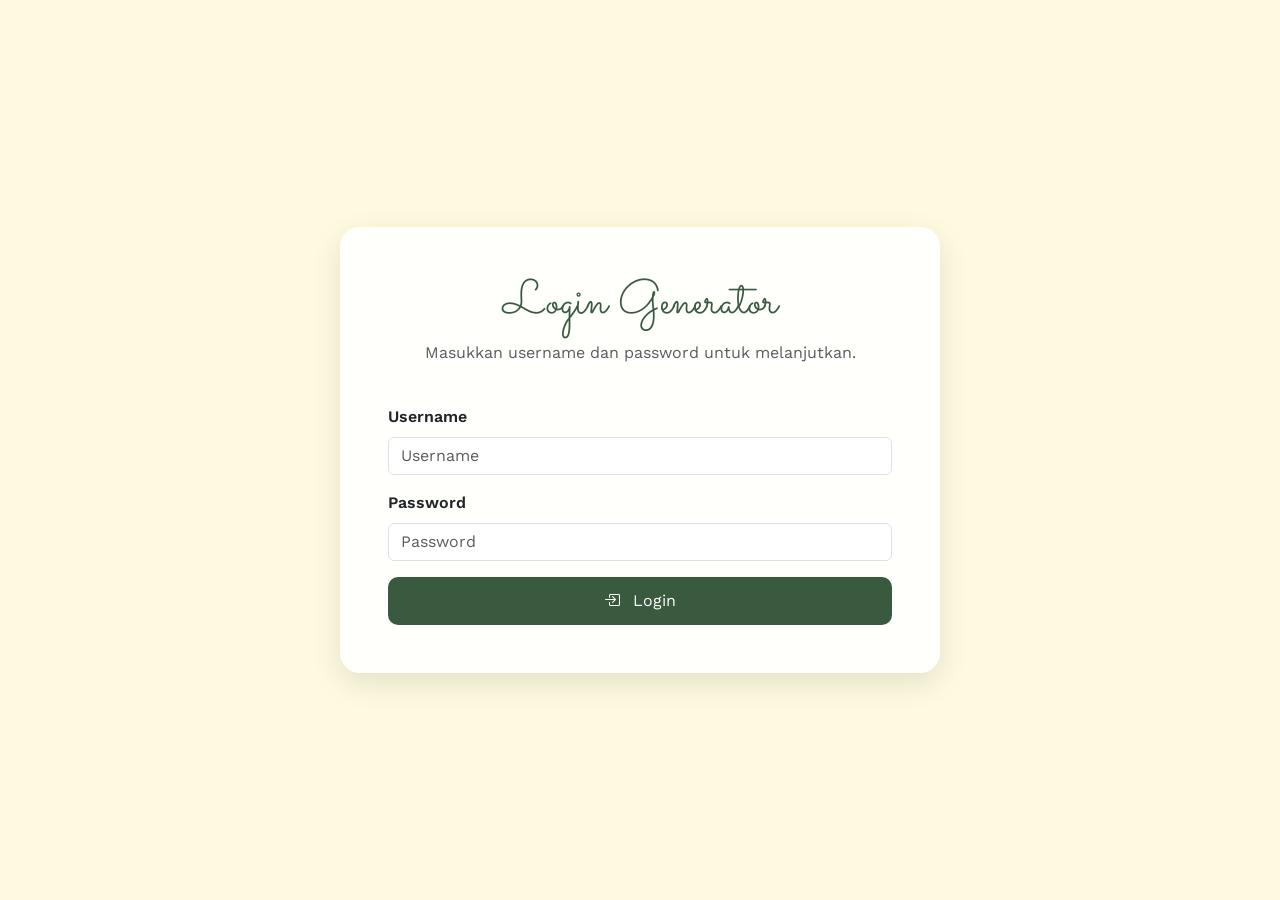
<file: generator.html>
<!DOCTYPE html>
<html lang="id">
<head>
    <meta charset="UTF-8">
    <meta name="viewport" content="width=device-width, initial-scale=1.0">
    <title>Generator Undangan - Yusfi & Marwah</title>
    <link href="https://cdn.jsdelivr.net/npm/bootstrap@5.3.3/dist/css/bootstrap.min.css" rel="stylesheet">
    <link rel="stylesheet" href="https://cdn.jsdelivr.net/npm/bootstrap-icons@1.11.3/font/bootstrap-icons.min.css">
    <link href="https://fonts.googleapis.com/css2?family=Sacramento&family=Work+Sans:wght@300;400;600&display=swap" rel="stylesheet">
    <style>
        :root {
            --sage: #a3b18a;
            --dark-sage: #3a5a40;
            --beige: #fefae0;
            --earth: #d4a373;
        }
        body {
            font-family: 'Work Sans', sans-serif;
            background-color: var(--beige);
            color: var(--dark-sage);
            min-height: 100vh;
            display: flex;
            align-items: center;
            justify-content: center;
            padding: 20px;
        }
        .card {
            border: none;
            border-radius: 20px;
            box-shadow: 0 10px 30px rgba(0,0,0,0.1);
            max-width: 600px;
            width: 100%;
            background-color: rgba(255, 255, 255, 0.9);
            backdrop-filter: blur(10px);
        }
        h2 {
            font-family: 'Sacramento', cursive;
            font-size: 3rem;
            color: var(--dark-sage);
        }
        .btn-primary {
            background-color: var(--dark-sage);
            border: none;
            padding: 12px;
            border-radius: 10px;
        }
        .btn-primary:hover {
            background-color: var(--sage);
        }
        .form-label {
            font-weight: 600;
        }
        .result-box {
            background-color: #f8f9fa;
            border-radius: 10px;
            padding: 15px;
            margin-top: 20px;
        }
    </style>
</head>
<body>

<div id="login-screen" class="card p-4 p-md-5">
    <div class="text-center mb-4">
        <h2>Login Generator</h2>
        <p class="text-muted">Masukkan username dan password untuk melanjutkan.</p>
    </div>
    <div class="mb-3">
        <label for="username" class="form-label">Username</label>
        <input type="text" id="username" class="form-control" placeholder="Username">
    </div>
    <div class="mb-3">
        <label for="password" class="form-label">Password</label>
        <input type="password" id="password" class="form-control" placeholder="Password">
    </div>
    <button class="btn btn-primary w-100" onclick="checkLogin()">
        <i class="bi bi-box-arrow-in-right me-2"></i> Login
    </button>
</div>

<div id="generator-content" class="card p-4 p-md-5" style="display: none;">
    <ul class="nav nav-tabs mb-4" id="adminTab" role="tablist">
        <li class="nav-item" role="presentation">
            <button class="nav-link active" id="invite-tab" data-bs-toggle="tab" data-bs-target="#invite" type="button" role="tab" aria-controls="invite" aria-selected="true">Generator Link</button>
        </li>
        <li class="nav-item" role="presentation">
            <button class="nav-link" id="settings-tab" data-bs-toggle="tab" data-bs-target="#settings" type="button" role="tab" aria-controls="settings" aria-selected="false">Pengaturan Undangan</button>
        </li>
    </ul>

    <div class="tab-content" id="adminTabContent">
        <!-- TAB 1: GENERATOR -->
        <div class="tab-pane fade show active" id="invite" role="tabpanel" aria-labelledby="invite-tab">
            <div class="mb-3">
                <label for="guest-name" class="form-label">Nama Tamu</label>
                <input type="text" id="guest-name" class="form-control" placeholder="Contoh: Bapak Tedi & Keluarga">
            </div>

            <button class="btn btn-primary w-100 mb-4" onclick="generateInvitation()">
                <i class="bi bi-magic me-2"></i> Generate Link & Pesan
            </button>

            <div id="result-container" style="display: none;">
                <div class="result-box">
                    <label for="generated-link" class="form-label">Link Undangan:</label>
                    <div class="input-group mb-3">
                        <input type="text" id="generated-link" class="form-control" readonly>
                        <button class="btn btn-outline-secondary" onclick="copyToClipboard('generated-link')">
                            <i class="bi bi-copy"></i> Salin
                        </button>
                    </div>

                    <label for="generated-message" class="form-label">Pesan WhatsApp:</label>
                    <textarea id="generated-message" class="form-control mb-3" rows="10" readonly></textarea>
                    
                    <button class="btn btn-success w-100" onclick="shareWhatsApp()">
                        <i class="bi bi-whatsapp me-2"></i> Kirim via WhatsApp
                    </button>
                </div>
            </div>
        </div>

        <!-- TAB 2: SETTINGS -->
        <div class="tab-pane fade" id="settings" role="tabpanel" aria-labelledby="settings-tab">
            <p class="text-muted small mb-4">Ubah detail pernikahan di bawah ini, lalu klik "Generate Config" untuk mendapatkan kode yang baru.</p>
            
            <div class="row g-3">
                <div class="col-md-6">
                    <label class="form-label">Nama Panggilan Pria</label>
                    <input type="text" id="groom-nick" class="form-control" value="Yusfi">
                </div>
                <div class="col-md-6">
                    <label class="form-label">Nama Panggilan Wanita</label>
                    <input type="text" id="bride-nick" class="form-control" value="Marwah">
                </div>
                <div class="col-12">
                    <label class="form-label">Nama Lengkap Pria</label>
                    <input type="text" id="groom-full" class="form-control" value="Yusuf Supriyadi">
                </div>
                <div class="col-12">
                    <label class="form-label">Nama Orang Tua Pria</label>
                    <input type="text" id="groom-parents" class="form-control" value="Putra dari Bpk. Selamet Riyadi & Ibu Munyati">
                </div>
                <div class="col-12">
                    <label class="form-label">Nama Lengkap Wanita</label>
                    <input type="text" id="bride-full" class="form-control" value="Marwah Aulia">
                </div>
                <div class="col-12">
                    <label class="form-label">Nama Orang Tua Wanita</label>
                    <input type="text" id="bride-parents" class="form-control" value="Putri dari Bpk. Lorem Ipsum & Ibu Ipsum Loren">
                </div>
                <div class="col-12 border-top pt-3">
                    <label class="form-label">Tanggal Acara Utama (Tampilan)</label>
                    <input type="text" id="event-date" class="form-control" value="Sabtu, 21 Juni 2025">
                </div>
                <div class="col-12">
                    <label class="form-label">Tanggal Countdown (ISO Format)</label>
                    <input type="text" id="event-iso" class="form-control" value="2025-06-21T08:00:00">
                </div>
                <div class="col-12">
                    <label class="form-label">Link Google Maps (URL)</label>
                    <input type="text" id="maps-link" class="form-control" value="https://maps.app.goo.gl/uQsAwfTTj4KM1hBF6">
                </div>
                <div class="col-12 border-top pt-3">
                    <label class="form-label">Turut Mengundang (Pisahkan dengan koma)</label>
                    <textarea id="turut-mengundang" class="form-control" rows="3">Keluarga Besar Bpk. Selamet Riyadi, Keluarga Besar Bpk. Lorem Ipsum, Sahabat & Rekan Kerja</textarea>
                </div>
            </div>

            <button class="btn btn-dark w-100 mt-4" onclick="updateConfig()">
                <i class="bi bi-code-slash me-2"></i> Generate Config Code
            </button>

            <div id="config-result-container" style="display: none;" class="mt-4">
                <label class="form-label text-danger fw-bold">Salin dan Timpa isi file config.js dengan kode ini:</label>
                <textarea id="generated-config" class="form-control bg-dark text-success" rows="10" readonly></textarea>
                <button class="btn btn-outline-dark btn-sm mt-2" onclick="copyToClipboard('generated-config')">Salin Kode</button>
            </div>
        </div>
    </div>
    
    <div class="text-center mt-5">
        <a href="index.html" class="text-decoration-none small text-muted">
            <i class="bi bi-arrow-left"></i> Kembali ke Undangan
        </a>
    </div>
</div>

<script src="https://cdn.jsdelivr.net/npm/bootstrap@5.3.3/dist/js/bootstrap.bundle.min.js"></script>
<script>
    function updateConfig() {
        const config = {
            couple: {
                groom: {
                    nickname: document.getElementById('groom-nick').value,
                    fullName: document.getElementById('groom-full').value,
                    parents: document.getElementById('groom-parents').value,
                    photo: "img/cowo1.jpg"
                },
                bride: {
                    nickname: document.getElementById('bride-nick').value,
                    fullName: document.getElementById('bride-full').value,
                    parents: document.getElementById('bride-parents').value,
                    photo: "img/cewe1.jpg"
                }
            },
            event: {
                date: document.getElementById('event-date').value,
                timestamp: document.getElementById('event-iso').value,
                location: "Gedung BellaVista",
                address: "Jl. Jatimakmur, Kec. Pondok Gede, Kota Bekasi",
                mapsLink: document.getElementById('maps-link').value,
                mapsEmbed: "https://www.google.com/maps/embed?pb=...",
                akad: { time: "08.00 - 10.00", date: "Minggu, 29 Maret 2026" },
                resepsi: { time: "11.00 - Selesai", date: "Minggu, 29 Maret 2026" }
            },
            gifts: [
                { bank: "BCA", accountNumber: "1234567890", owner: document.getElementById('groom-full').value },
                { bank: "MANDIRI", accountNumber: "0987654321", owner: document.getElementById('bride-full').value }
            ],
            turutMengundang: document.getElementById('turut-mengundang').value.split(',').map(s => s.trim())
        };

        const configCode = `const weddingConfig = ${JSON.stringify(config, null, 4)};`;
        document.getElementById('generated-config').value = configCode;
        document.getElementById('config-result-container').style.display = 'block';
    }

    function checkLogin() {
        const user = document.getElementById('username').value;
        const pass = document.getElementById('password').value;

        if (user === 'admin' && pass === '@adi1212') {
            document.getElementById('login-screen').style.display = 'none';
            document.getElementById('generator-content').style.display = 'block';
        } else {
            alert('Username atau Password salah!');
        }
    }

    // Allow login with Enter key
    document.addEventListener('keypress', function (e) {
        if (e.key === 'Enter') {
            if (document.getElementById('login-screen').style.display !== 'none') {
                checkLogin();
            }
        }
    });

    function generateInvitation() {
        const name = document.getElementById('guest-name').value;
        if (!name) {
            alert('Silakan masukkan nama tamu.');
            return;
        }

        // Get the base URL (pointing to index.html)
        let baseUrl = window.location.href.replace('generator.html', 'index.html').split('?')[0];
        if (!baseUrl.includes('index.html')) {
            baseUrl = baseUrl.endsWith('/') ? baseUrl + 'index.html' : baseUrl + '/index.html';
        }
        
        const encodedName = encodeURIComponent(name);
        const link = `${baseUrl}?to=${encodedName}`;
        
        const message = `Assalamu'alaikum Warahmatullahi Wabarakatuh

Kepada Yth.
Bapak/Ibu/Saudara/i

${name}

Tanpa mengurangi rasa hormat, perkenankan kami mengundang Bapak/Ibu/Saudara/i untuk menghadiri acara pernikahan kami.

Berikut link undangan kami, untuk info lengkap dari acara bisa kunjungi :

${link}

Merupakan suatu kebahagiaan bagi kami apabila Bapak/Ibu/Saudara/i berkenan untuk hadir dan memberikan doa restu.

Mohon maaf perihal undangan hanya di bagikan melalui pesan ini.

Terima kasih banyak atas perhatiannya.

Wassalamu'alaikum Warahmatullahi Wabarakatuh

Hormat Kami,
Yusfi & Marwah`;

        document.getElementById('generated-link').value = link;
        document.getElementById('generated-message').value = message;
        document.getElementById('result-container').style.display = 'block';
    }

    function copyToClipboard(id) {
        const el = document.getElementById(id);
        el.select();
        document.execCommand('copy');
        alert('Tersalin ke clipboard!');
    }

    function shareWhatsApp() {
        const message = document.getElementById('generated-message').value;
        const url = `https://wa.me/?text=${encodeURIComponent(message)}`;
        window.open(url, '_blank');
    }
</script>

</body>
</html>
</file>
